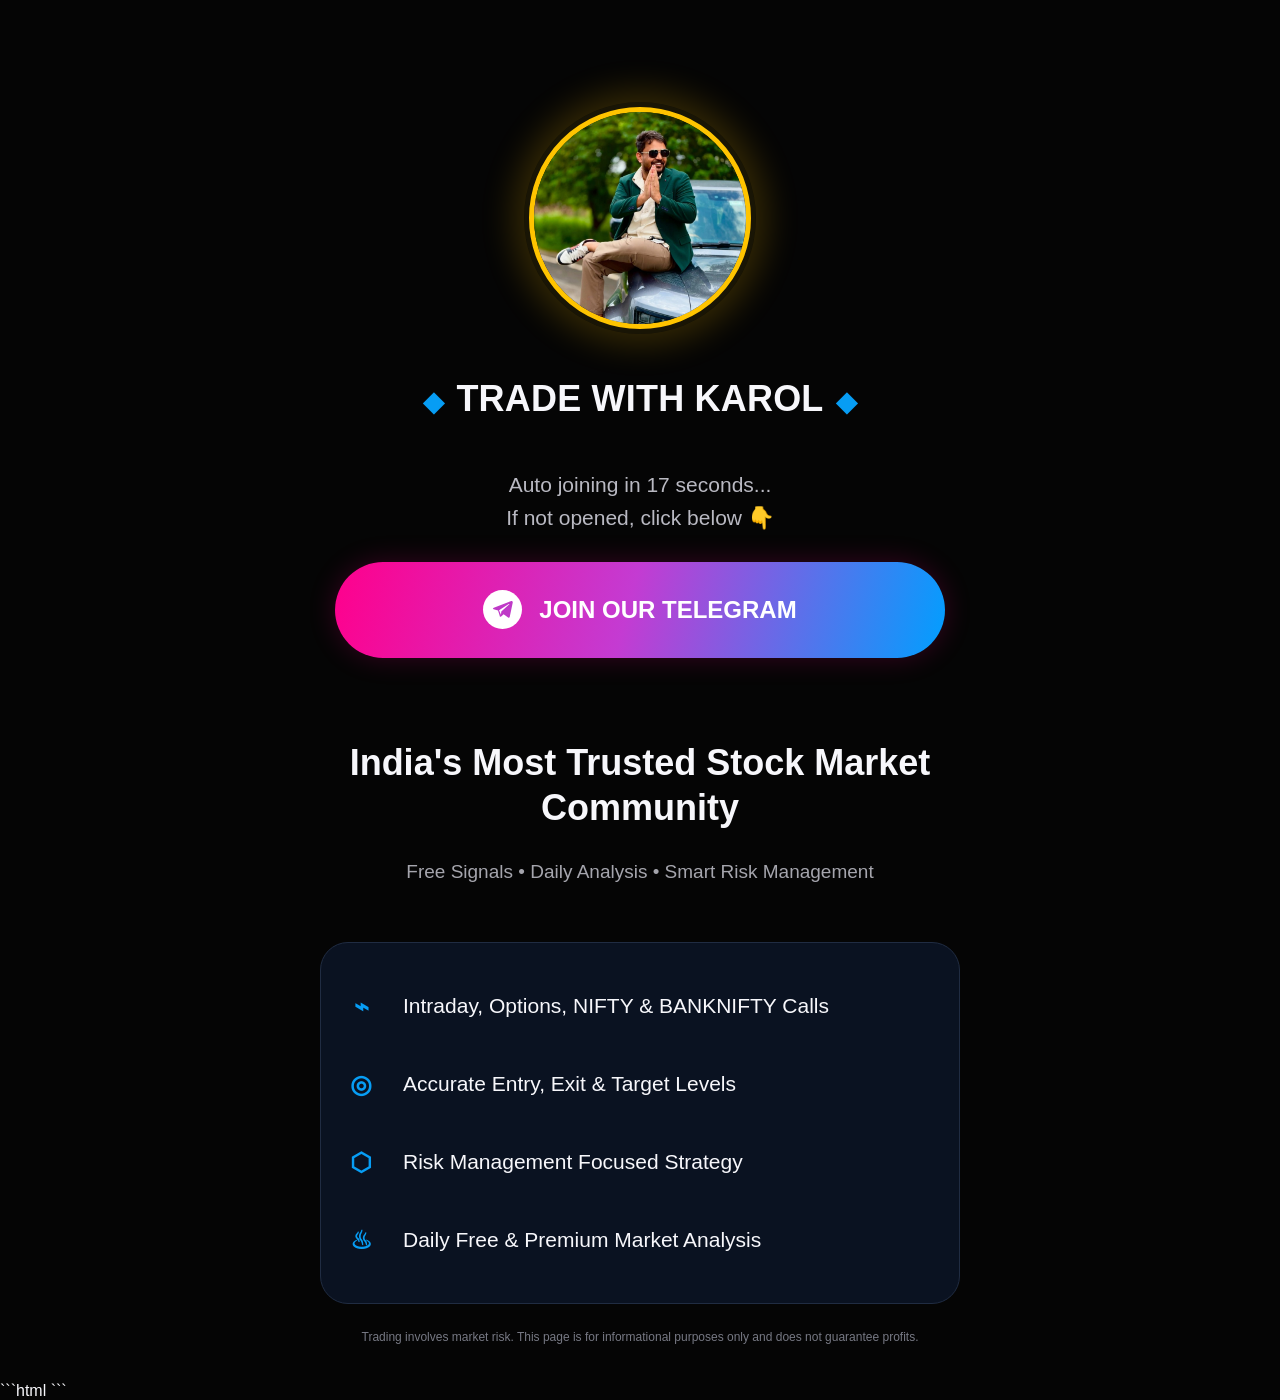
<file: index.html>
<!DOCTYPE html>
<html lang="en">
<head>
  <meta charset="UTF-8" />
  <meta name="viewport" content="width=device-width, initial-scale=1.0" />
  <meta name="theme-color" content="#050505" />
  <title>Trade with karol | Join Telegram</title>
  <style>
    :root { --blue:#079df4; --pink:#ff008b; --text:#f7f7fb; --muted:#a5a5b0; }
    * { box-sizing:border-box; }
    html { min-height:100%; background:#050505; }
    body { margin:0; min-height:100vh; background:#050505; color:var(--text); font-family:Arial, Helvetica, sans-serif; }
    .page { width:min(100%,720px); margin:0 auto; padding:92px 22px 36px; text-align:center; }
    .logo-wrap { width:232px; height:232px; margin:10px auto 44px; border-radius:50%; display:grid; place-items:center; background:rgba(255,196,0,.08); box-shadow:0 0 32px 12px rgba(255,193,0,.18); }
    .logo { width:222px; height:222px; border-radius:50%; border:5px solid #ffc400; object-fit:cover; background:#fff; }
    .brand { font-size:clamp(27px,5vw,36px); font-weight:800; margin:0 0 48px; letter-spacing:.2px; }
    .brand .guj { color:#079df4; }
    .brand .trader { color:#ff168c; }
    .diamond { color:#079df4; padding:0 12px; font-size:27px; }
    .countdown { color:#b9b9c2; font-size:clamp(16px,3.8vw,21px); line-height:1.6; margin:0 0 4px; }
    .hint { color:#b9b9c2; font-size:clamp(16px,3.8vw,21px); margin:0 0 32px; }
    .join { display:flex; align-items:center; justify-content:center; gap:17px; width:100%; max-width:610px; min-height:96px; margin:0 auto 82px; padding:18px 20px; border-radius:60px; color:white; text-decoration:none; font-size:clamp(18px,4vw,24px); font-weight:700; background:linear-gradient(105deg,#ff008c 0%,#c43bd2 48%,#009fff 100%); box-shadow:0 0 28px rgba(255,0,140,.2); transition:transform .15s ease; }
    .join:active { transform:scale(.985); }
    .telegram { width:39px; height:39px; border-radius:50%; background:white; color:#bf39c7; display:inline-grid; place-items:center; flex:0 0 auto; }
    .telegram svg { width:24px; height:24px; fill:currentColor; }
    h1 { font-size:clamp(27px,5vw,36px); line-height:1.25; margin:0 auto 28px; max-width:620px; font-weight:800; }
    .subtitle { color:#a5a5ad; font-size:19px; line-height:1.5; margin:0 0 56px; }
    .features { text-align:left; background:#0a1221; border:1px solid #202c42; border-radius:28px; padding:24px 26px; max-width:640px; margin:0 auto; }
    .feature { display:flex; align-items:center; gap:28px; min-height:78px; font-size:clamp(16px,3.3vw,21px); line-height:1.4; }
    .icon { width:28px; flex:0 0 28px; text-align:center; color:#079df4; font-size:25px; font-weight:700; }
    .disclaimer { color:#777984; font-size:12px; line-height:1.5; margin:24px auto 0; max-width:600px; }
    @media (max-width:420px) { .page{padding:70px 20px 28px;} .logo-wrap{width:210px;height:210px;margin-bottom:40px;} .logo{width:202px;height:202px;} .brand{margin-bottom:42px;} .join{min-height:88px;margin-bottom:70px;} .features{padding:18px 17px;border-radius:24px;} .feature{gap:18px;min-height:75px;} }
  </style>
<!-- Meta Pixel Code -->
<script>
!function(f,b,e,v,n,t,s)
{if(f.fbq)return;n=f.fbq=function(){n.callMethod?
n.callMethod.apply(n,arguments):n.queue.push(arguments)};
if(!f._fbq)f._fbq=n;n.push=n;n.loaded=!0;n.version='2.0';
n.queue=[];t=b.createElement(e);t.async=!0;
t.src=v;s=b.getElementsByTagName(e)[0];
s.parentNode.insertBefore(t,s)}(window, document,'script',
'https://connect.facebook.net/en_US/fbevents.js');
fbq('init', '1268395471869922');
fbq('track', 'PageView');
</script>
<noscript><img height="1" width="1" style="display:none"
src="https://www.facebook.com/tr?id=1268395471869922&ev=PageView&noscript=1"
/></noscript>
<!-- End Meta Pixel Code -->
</head>
<body>
  <main class="page">
    <div class="logo-wrap"><img class="logo" src="logo.png" alt="Trade with karol logo"></div>
    <div class="brand"><span class="diamond">◆</span><span class="TRADE WITH">TRADE WITH</span> <span class="prateek">KAROL</span><span class="diamond">◆</span></div>
    <p class="countdown" id="countdown">Auto joining in 18 seconds...</p>
    <p class="hint">If not opened, click below 👇</p>
    <a class="join" id="joinButton" href="https://t.me/+hWHym8kkS_9lNjA1" target="_blank" rel="noopener noreferrer">
      <span class="telegram" aria-hidden="true"><svg viewBox="0 0 24 24"><path d="M21.7 3.3a1.4 1.4 0 0 0-1.45-.25L2.8 9.7c-1.2.47-1.18 1.15-.22 1.45l4.47 1.4 1.72 5.36c.2.59.1.82.72.82.48 0 .7-.22.97-.48l2.16-2.1 4.5 3.32c.83.46 1.43.22 1.64-.77l2.95-13.93c.3-1.2-.46-1.74-1.01-1.47ZM8.03 12.23l9.74-6.14c.48-.29.92-.13.56.19l-8.04 7.26-.31 3.3-1.95-4.61Z"/></svg></span>
      <span>JOIN OUR TELEGRAM</span>
    </a>
    <h1>India's Most Trusted Stock Market Community</h1>
    <p class="subtitle">Free Signals • Daily Analysis • Smart Risk Management</p>
    <section class="features" aria-label="Community features">
      <div class="feature"><span class="icon">⌁</span><span>Intraday, Options, NIFTY &amp; BANKNIFTY Calls</span></div>
      <div class="feature"><span class="icon">◎</span><span>Accurate Entry, Exit &amp; Target Levels</span></div>
      <div class="feature"><span class="icon">⬡</span><span>Risk Management Focused Strategy</span></div>
      <div class="feature"><span class="icon">♨</span><span>Daily Free &amp; Premium Market Analysis</span></div>
    </section>
    <p class="disclaimer">Trading involves market risk. This page is for informational purposes only and does not guarantee profits.</p>
  </main>
```html
<script>
const TELEGRAM_URL = 'https://t.me/+hWHym8kkS_9lNjA1';

const countdown = document.getElementById('countdown');
const button = document.getElementById('joinButton');

let seconds = 18;

const timer = setInterval(function () {
  seconds--;

  if (countdown) {
    countdown.textContent = seconds > 0
      ? `Auto joining in ${seconds} seconds...`
      : 'Opening Telegram...';
  }

  if (seconds <= 0) {
    clearInterval(timer);
    window.location.href = TELEGRAM_URL;
  }
}, 1000);

button.addEventListener('click', function () {
  if (typeof fbq === 'function') {
    fbq('track', 'Subscribe');
  }

  window.location.href = TELEGRAM_URL;
});
</script>
```
</body>
</html>
</file>
